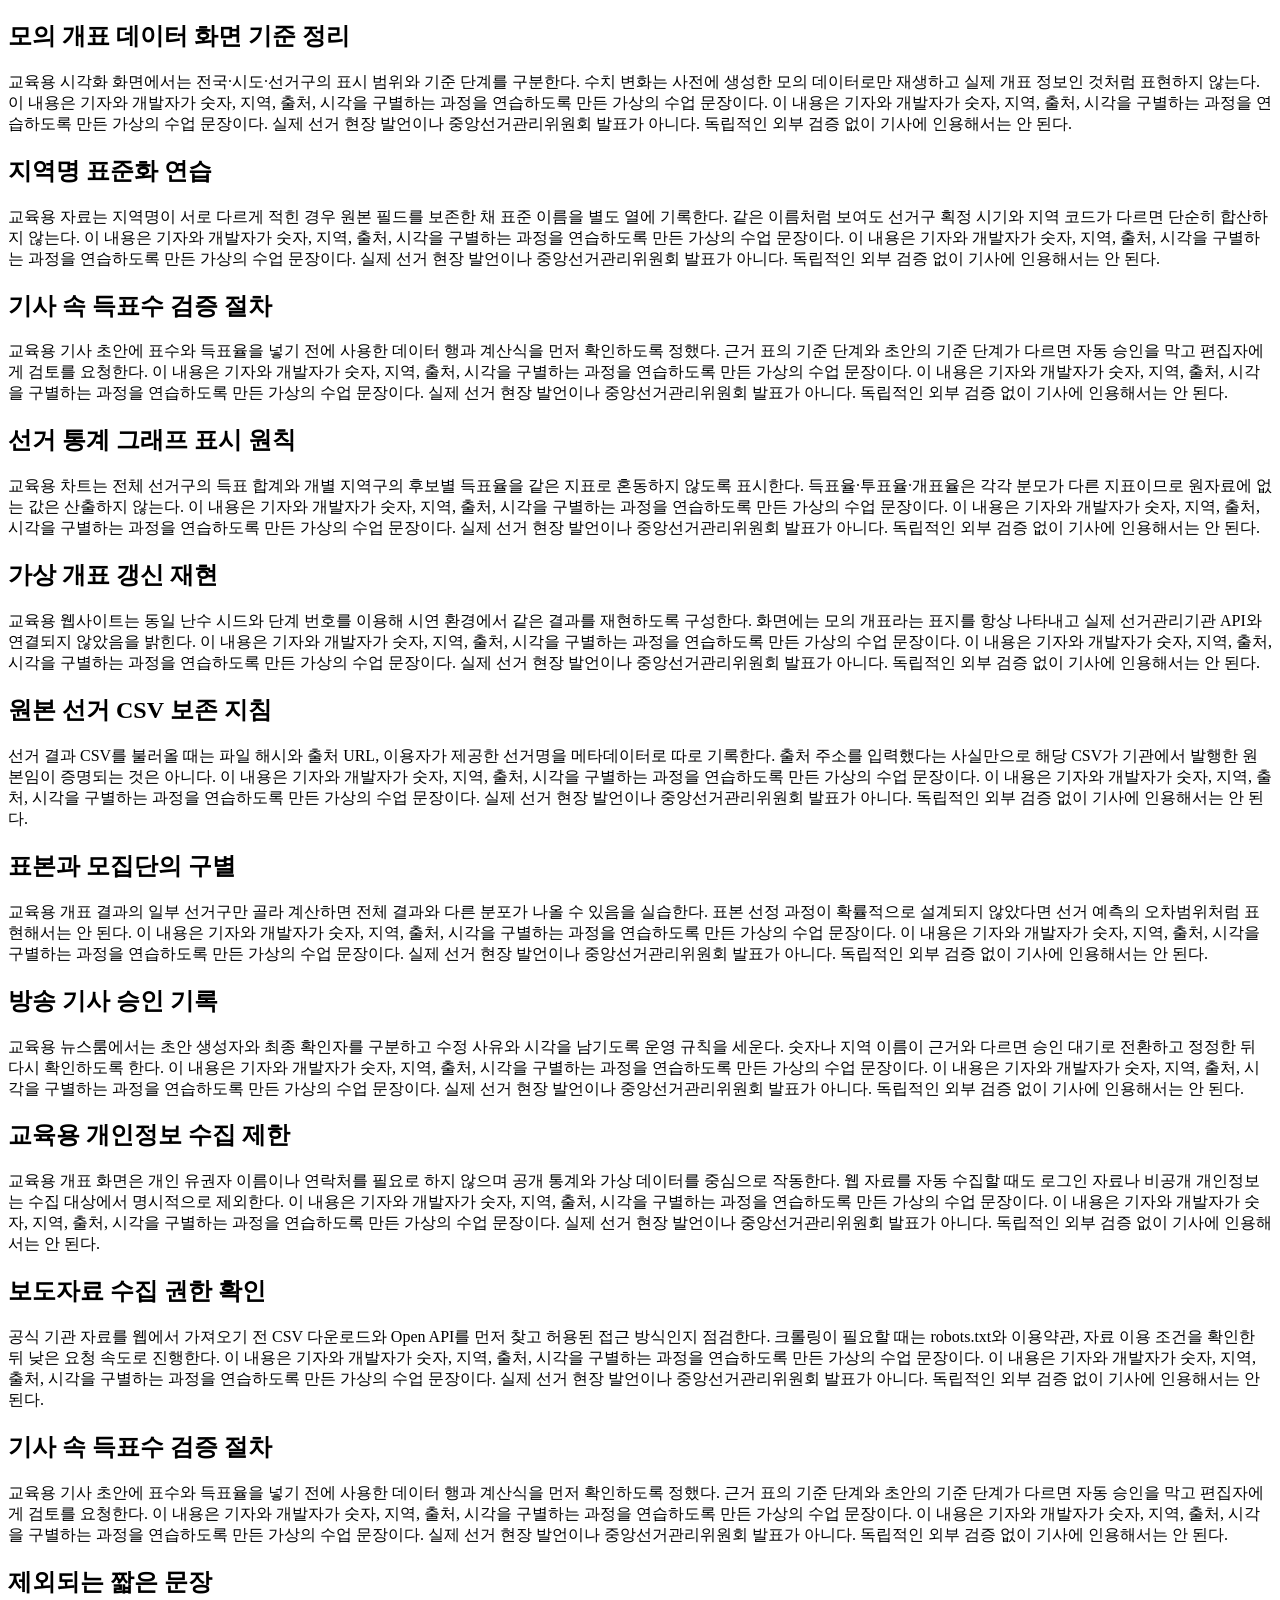
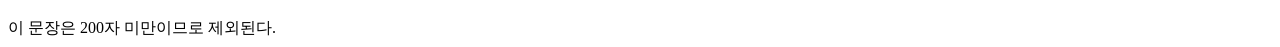
<file: PROJECT1_ELECTION_RAG_INTEGRATED_V1/newsroom/samples/crawling_training/press_sample_DEMO.html>
<!doctype html><html lang="ko"><meta charset="utf-8"><title>교육용 합성 보도자료</title><body>
<article class="press-item" data-source="local-demo://press-01" data-publisher="교육용 모의 뉴스룸" data-date="2026-11-02"><h2 class="press-title">모의 개표 데이터 화면 기준 정리</h2><div class="press-body">교육용 시각화 화면에서는 전국·시도·선거구의 표시 범위와 기준 단계를 구분한다. 수치 변화는 사전에 생성한 모의 데이터로만 재생하고 실제 개표 정보인 것처럼 표현하지 않는다. 이 내용은 기자와 개발자가 숫자, 지역, 출처, 시각을 구별하는 과정을 연습하도록 만든 가상의 수업 문장이다. 이 내용은 기자와 개발자가 숫자, 지역, 출처, 시각을 구별하는 과정을 연습하도록 만든 가상의 수업 문장이다. 실제 선거 현장 발언이나 중앙선거관리위원회 발표가 아니다. 독립적인 외부 검증 없이 기사에 인용해서는 안 된다.</div></article>
<article class="press-item" data-source="local-demo://press-02" data-publisher="교육용 모의 뉴스룸" data-date="2026-11-03"><h2 class="press-title">지역명 표준화 연습</h2><div class="press-body">교육용 자료는 지역명이 서로 다르게 적힌 경우 원본 필드를 보존한 채 표준 이름을 별도 열에 기록한다. 같은 이름처럼 보여도 선거구 획정 시기와 지역 코드가 다르면 단순히 합산하지 않는다. 이 내용은 기자와 개발자가 숫자, 지역, 출처, 시각을 구별하는 과정을 연습하도록 만든 가상의 수업 문장이다. 이 내용은 기자와 개발자가 숫자, 지역, 출처, 시각을 구별하는 과정을 연습하도록 만든 가상의 수업 문장이다. 실제 선거 현장 발언이나 중앙선거관리위원회 발표가 아니다. 독립적인 외부 검증 없이 기사에 인용해서는 안 된다.</div></article>
<article class="press-item" data-source="local-demo://press-03" data-publisher="교육용 모의 뉴스룸" data-date="2026-11-04"><h2 class="press-title">기사 속 득표수 검증 절차</h2><div class="press-body">교육용 기사 초안에 표수와 득표율을 넣기 전에 사용한 데이터 행과 계산식을 먼저 확인하도록 정했다. 근거 표의 기준 단계와 초안의 기준 단계가 다르면 자동 승인을 막고 편집자에게 검토를 요청한다. 이 내용은 기자와 개발자가 숫자, 지역, 출처, 시각을 구별하는 과정을 연습하도록 만든 가상의 수업 문장이다. 이 내용은 기자와 개발자가 숫자, 지역, 출처, 시각을 구별하는 과정을 연습하도록 만든 가상의 수업 문장이다. 실제 선거 현장 발언이나 중앙선거관리위원회 발표가 아니다. 독립적인 외부 검증 없이 기사에 인용해서는 안 된다.</div></article>
<article class="press-item" data-source="local-demo://press-04" data-publisher="교육용 모의 뉴스룸" data-date="2026-11-05"><h2 class="press-title">선거 통계 그래프 표시 원칙</h2><div class="press-body">교육용 차트는 전체 선거구의 득표 합계와 개별 지역구의 후보별 득표율을 같은 지표로 혼동하지 않도록 표시한다. 득표율·투표율·개표율은 각각 분모가 다른 지표이므로 원자료에 없는 값은 산출하지 않는다. 이 내용은 기자와 개발자가 숫자, 지역, 출처, 시각을 구별하는 과정을 연습하도록 만든 가상의 수업 문장이다. 이 내용은 기자와 개발자가 숫자, 지역, 출처, 시각을 구별하는 과정을 연습하도록 만든 가상의 수업 문장이다. 실제 선거 현장 발언이나 중앙선거관리위원회 발표가 아니다. 독립적인 외부 검증 없이 기사에 인용해서는 안 된다.</div></article>
<article class="press-item" data-source="local-demo://press-05" data-publisher="교육용 모의 뉴스룸" data-date="2026-11-06"><h2 class="press-title">가상 개표 갱신 재현</h2><div class="press-body">교육용 웹사이트는 동일 난수 시드와 단계 번호를 이용해 시연 환경에서 같은 결과를 재현하도록 구성한다. 화면에는 모의 개표라는 표지를 항상 나타내고 실제 선거관리기관 API와 연결되지 않았음을 밝힌다. 이 내용은 기자와 개발자가 숫자, 지역, 출처, 시각을 구별하는 과정을 연습하도록 만든 가상의 수업 문장이다. 이 내용은 기자와 개발자가 숫자, 지역, 출처, 시각을 구별하는 과정을 연습하도록 만든 가상의 수업 문장이다. 실제 선거 현장 발언이나 중앙선거관리위원회 발표가 아니다. 독립적인 외부 검증 없이 기사에 인용해서는 안 된다.</div></article>
<article class="press-item" data-source="local-demo://press-06" data-publisher="교육용 모의 뉴스룸" data-date="2026-11-07"><h2 class="press-title">원본 선거 CSV 보존 지침</h2><div class="press-body">선거 결과 CSV를 불러올 때는 파일 해시와 출처 URL, 이용자가 제공한 선거명을 메타데이터로 따로 기록한다. 출처 주소를 입력했다는 사실만으로 해당 CSV가 기관에서 발행한 원본임이 증명되는 것은 아니다. 이 내용은 기자와 개발자가 숫자, 지역, 출처, 시각을 구별하는 과정을 연습하도록 만든 가상의 수업 문장이다. 이 내용은 기자와 개발자가 숫자, 지역, 출처, 시각을 구별하는 과정을 연습하도록 만든 가상의 수업 문장이다. 실제 선거 현장 발언이나 중앙선거관리위원회 발표가 아니다. 독립적인 외부 검증 없이 기사에 인용해서는 안 된다.</div></article>
<article class="press-item" data-source="local-demo://press-07" data-publisher="교육용 모의 뉴스룸" data-date="2026-11-08"><h2 class="press-title">표본과 모집단의 구별</h2><div class="press-body">교육용 개표 결과의 일부 선거구만 골라 계산하면 전체 결과와 다른 분포가 나올 수 있음을 실습한다. 표본 선정 과정이 확률적으로 설계되지 않았다면 선거 예측의 오차범위처럼 표현해서는 안 된다. 이 내용은 기자와 개발자가 숫자, 지역, 출처, 시각을 구별하는 과정을 연습하도록 만든 가상의 수업 문장이다. 이 내용은 기자와 개발자가 숫자, 지역, 출처, 시각을 구별하는 과정을 연습하도록 만든 가상의 수업 문장이다. 실제 선거 현장 발언이나 중앙선거관리위원회 발표가 아니다. 독립적인 외부 검증 없이 기사에 인용해서는 안 된다.</div></article>
<article class="press-item" data-source="local-demo://press-08" data-publisher="교육용 모의 뉴스룸" data-date="2026-11-09"><h2 class="press-title">방송 기사 승인 기록</h2><div class="press-body">교육용 뉴스룸에서는 초안 생성자와 최종 확인자를 구분하고 수정 사유와 시각을 남기도록 운영 규칙을 세운다. 숫자나 지역 이름이 근거와 다르면 승인 대기로 전환하고 정정한 뒤 다시 확인하도록 한다. 이 내용은 기자와 개발자가 숫자, 지역, 출처, 시각을 구별하는 과정을 연습하도록 만든 가상의 수업 문장이다. 이 내용은 기자와 개발자가 숫자, 지역, 출처, 시각을 구별하는 과정을 연습하도록 만든 가상의 수업 문장이다. 실제 선거 현장 발언이나 중앙선거관리위원회 발표가 아니다. 독립적인 외부 검증 없이 기사에 인용해서는 안 된다.</div></article>
<article class="press-item" data-source="local-demo://press-09" data-publisher="교육용 모의 뉴스룸" data-date="2026-11-10"><h2 class="press-title">교육용 개인정보 수집 제한</h2><div class="press-body">교육용 개표 화면은 개인 유권자 이름이나 연락처를 필요로 하지 않으며 공개 통계와 가상 데이터를 중심으로 작동한다. 웹 자료를 자동 수집할 때도 로그인 자료나 비공개 개인정보는 수집 대상에서 명시적으로 제외한다. 이 내용은 기자와 개발자가 숫자, 지역, 출처, 시각을 구별하는 과정을 연습하도록 만든 가상의 수업 문장이다. 이 내용은 기자와 개발자가 숫자, 지역, 출처, 시각을 구별하는 과정을 연습하도록 만든 가상의 수업 문장이다. 실제 선거 현장 발언이나 중앙선거관리위원회 발표가 아니다. 독립적인 외부 검증 없이 기사에 인용해서는 안 된다.</div></article>
<article class="press-item" data-source="local-demo://press-10" data-publisher="교육용 모의 뉴스룸" data-date="2026-11-01"><h2 class="press-title">보도자료 수집 권한 확인</h2><div class="press-body">공식 기관 자료를 웹에서 가져오기 전 CSV 다운로드와 Open API를 먼저 찾고 허용된 접근 방식인지 점검한다. 크롤링이 필요할 때는 robots.txt와 이용약관, 자료 이용 조건을 확인한 뒤 낮은 요청 속도로 진행한다. 이 내용은 기자와 개발자가 숫자, 지역, 출처, 시각을 구별하는 과정을 연습하도록 만든 가상의 수업 문장이다. 이 내용은 기자와 개발자가 숫자, 지역, 출처, 시각을 구별하는 과정을 연습하도록 만든 가상의 수업 문장이다. 실제 선거 현장 발언이나 중앙선거관리위원회 발표가 아니다. 독립적인 외부 검증 없이 기사에 인용해서는 안 된다.</div></article>
<article class="press-item" data-source="local-demo://press-03" data-publisher="교육용 모의 뉴스룸" data-date="2026-11-04"><h2 class="press-title">기사 속 득표수 검증 절차</h2><div class="press-body">교육용 기사 초안에 표수와 득표율을 넣기 전에 사용한 데이터 행과 계산식을 먼저 확인하도록 정했다. 근거 표의 기준 단계와 초안의 기준 단계가 다르면 자동 승인을 막고 편집자에게 검토를 요청한다. 이 내용은 기자와 개발자가 숫자, 지역, 출처, 시각을 구별하는 과정을 연습하도록 만든 가상의 수업 문장이다. 이 내용은 기자와 개발자가 숫자, 지역, 출처, 시각을 구별하는 과정을 연습하도록 만든 가상의 수업 문장이다. 실제 선거 현장 발언이나 중앙선거관리위원회 발표가 아니다. 독립적인 외부 검증 없이 기사에 인용해서는 안 된다.</div></article>
<article class="press-item" data-source="local-demo://short" data-publisher="교육용 모의 뉴스룸" data-date="2026-11-12"><h2 class="press-title">제외되는 짧은 문장</h2><div class="press-body">이 문장은 200자 미만이므로 제외된다.</div></article>
</body></html>
</file>
